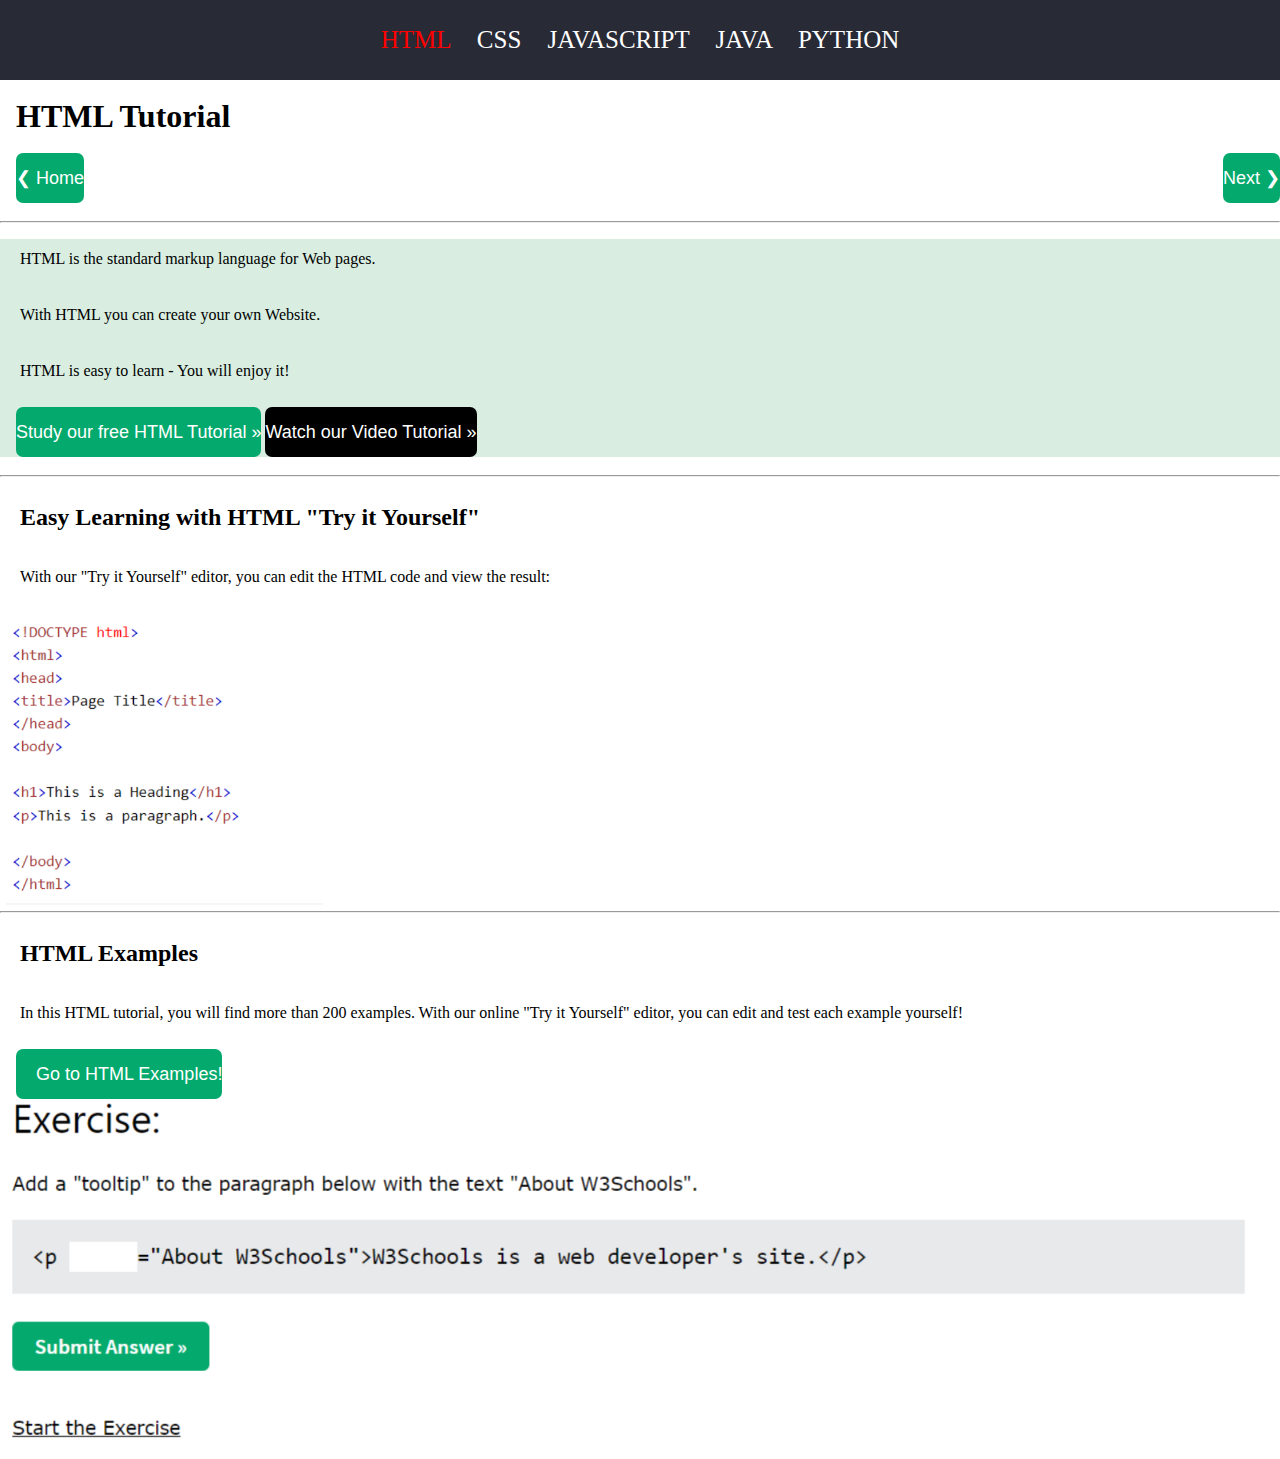
<file: index.html>
<!DOCTYPE html>
<html lang="en">

<head>
    <meta charset="UTF-8">
    <meta name="viewport" content="width=device-width, initial-scale=1.0">
    <title>W3schools</title>
    <link rel="stylesheet" href="css/style.css">
</head>

<body>
    <div class="navbar">
        <a href="#" style="color: red;" title="HTML Tutorial">HTML</a>
        <a href="./pages/css.html" title="CSS Tutorial">CSS</a>
        <a href="./pages/Js.html" title="JavaScript Tutorial">JAVASCRIPT</a>
        <a href="./pages/Java.html" title="SQL Tutorial">JAVA</a>
        <a href="./pages/Python.html" title="Python Tutorial">PYTHON</a>
    </div>
    <div class="intro">
        <br>
        <h1> &nbsp;&nbsp;HTML Tutorial</h1>
        <br>
        &nbsp;&nbsp;&nbsp;&nbsp;<button class="btn">❮ Home</button>
        &nbsp;&nbsp;&nbsp;&nbsp;&nbsp;&nbsp;<button class="btn2">Next ❯</button>
        <br><br>
    </div>
    <hr>
    <div class="about">
        <p>HTML is the standard markup language for Web pages.</p>
        <p>With HTML you can create your own Website.</p>
        <p>HTML is easy to learn - You will enjoy it!</p>
        &nbsp;&nbsp;&nbsp;&nbsp;<button class="btn">Study our free HTML Tutorial »</button>
        <button class="btn btn-2">Watch our Video Tutorial »</button>
    </div>
    <br>
    <hr>
    <div class="html-yourself">
        <h2 class="title">Easy Learning with HTML "Try it Yourself"</h2>
        <p>
            With our "Try it Yourself" editor, you can edit the HTML code and view
            the result:
        </p>
        <img width="550px" src="images/index/Capture.PNG" alt="yourself">
    </div>
    <hr>
    <div class="html-example">
        <h2 class="title">HTML Examples</h2>
        <p>
            In this HTML tutorial, you will find more than 200 examples. With our
            online "Try it Yourself" editor, you can edit and test each example
            yourself!
        </p>
        &nbsp;&nbsp;&nbsp;&nbsp;<button class="btn">Go to HTML Examples!</button>
        <br>
        <img width="1450px" src="images/index/Capture2.PNG" alt="">
    </div>

</body>

</html>
</file>
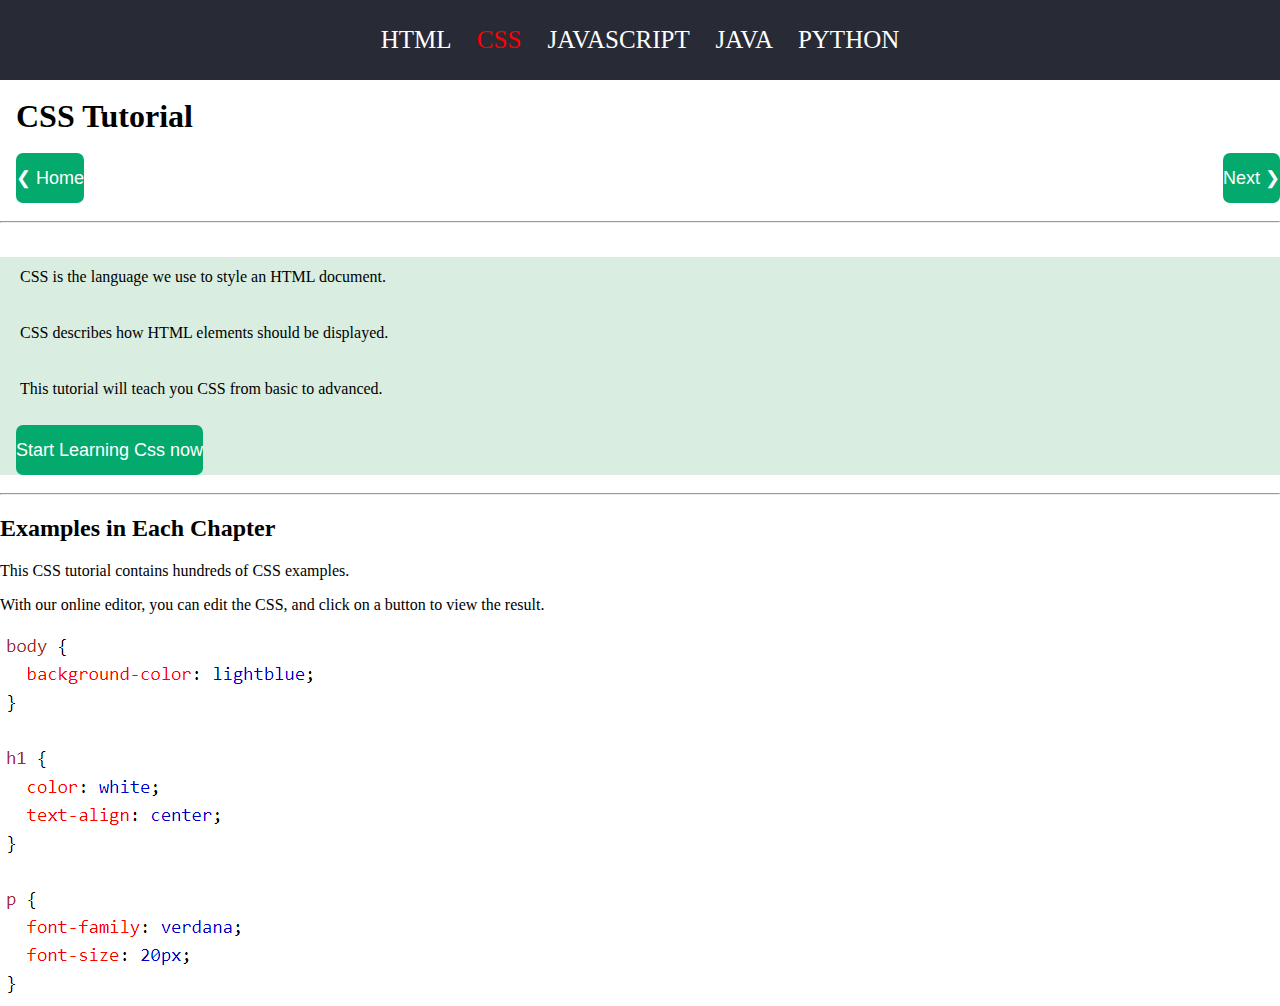
<file: pages/css.html>
<!DOCTYPE html>
<html lang="en">

<head>
    <meta charset="UTF-8">
    <meta name="viewport" content="width=device-width, initial-scale=1.0">
    <title>CSS</title>
    <link rel="stylesheet" href="../css/css.css">
</head>

<body>
    <div class="navbar">
        <a href="../index.html" title="HTML Tutorial">HTML</a>
        <a href="#" style="color: red;" title="CSS Tutorial">CSS</a>
        <a href="Js.html" title="JavaScript Tutorial">JAVASCRIPT</a>
        <a href="Java.html" title="SQL Tutorial">JAVA</a>
        <a href="Python.html" title="Python Tutorial">PYTHON</a>
    </div>
    <div class="intro">
        <br>
        <h1> &nbsp;&nbsp;CSS Tutorial</h1>
        <br>
        &nbsp;&nbsp;&nbsp;&nbsp;<button class="btn">❮ Home</button>
        <button class="btn2">Next ❯</button>
        <br><br>
    </div>
    <hr>
    <br>
    <div class="about">
        <p>CSS is the language we use to style an HTML document.</p>
        <p>CSS describes how HTML elements should be displayed.</p>
        <p>This tutorial will teach you CSS from basic to advanced.</p>
        &nbsp;&nbsp;&nbsp;&nbsp;<button class="btn">Start Learning Css now</button>
    </div>
    <br>
    <hr>
    <div class="example">
        <h2>Examples in Each Chapter</h2>
        <p>This CSS tutorial contains hundreds of CSS examples.</p>
        <p>
            With our online editor, you can edit the CSS, and click on a button to
            view the result.
        </p>
        <img src="../images/Css/css-example.png" alt="">
    </div>

</body>

</html>
</file>
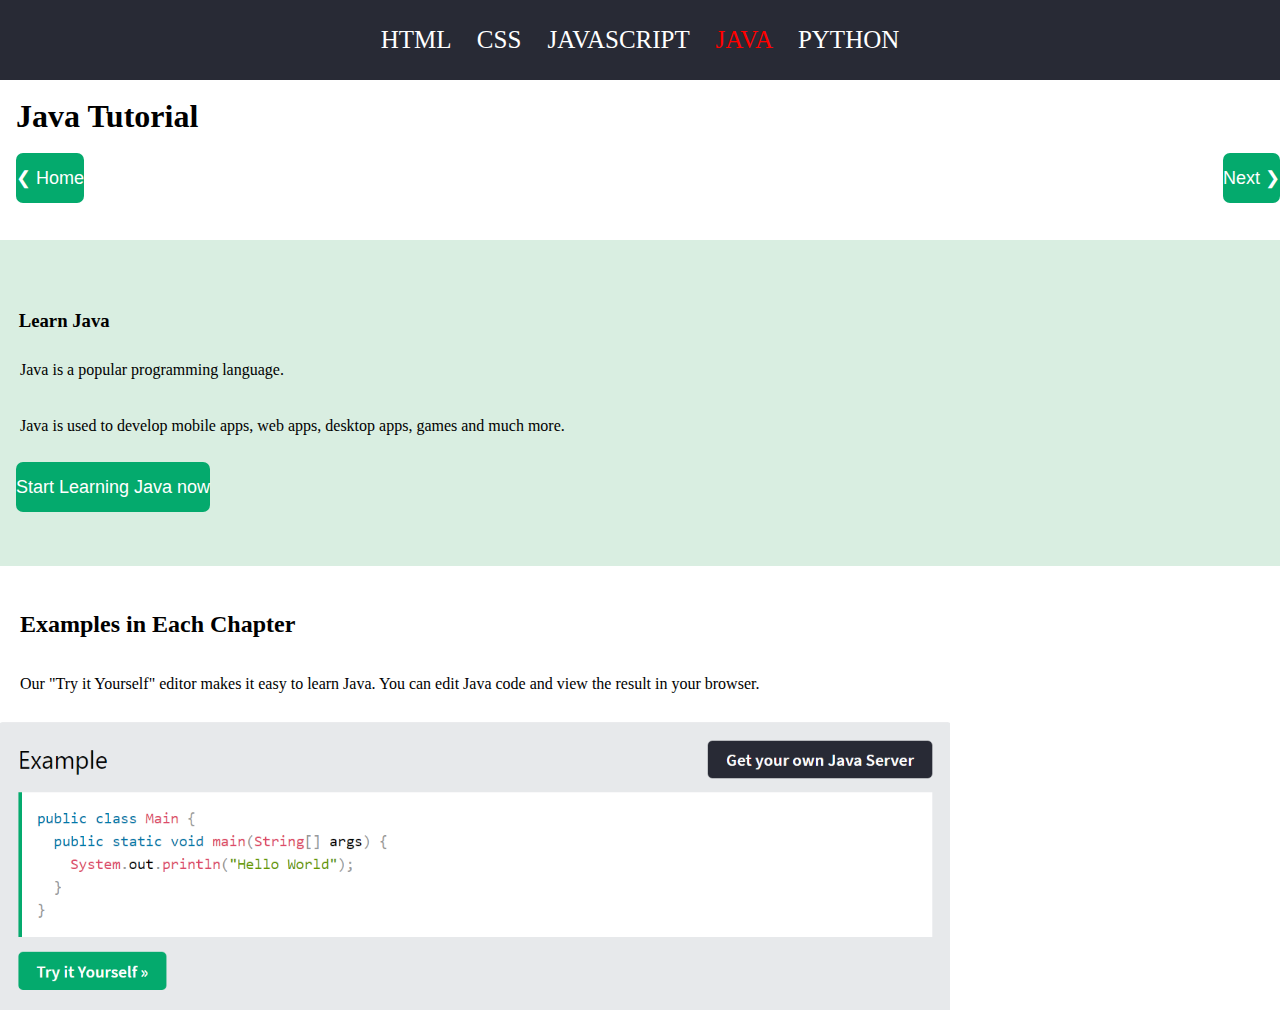
<file: pages/Java.html>
<!DOCTYPE html>
<html lang="en">

<head>
    <meta charset="UTF-8">
    <meta name="viewport" content="width=device-width, initial-scale=1.0">
    <title>Java</title>
    <link rel="stylesheet" href="../css/Java.css">
</head>

<body>
    <div class="navbar">
        <a href="../index.html" title="HTML Tutorial">HTML</a>
        <a href="css.html" title="CSS Tutorial">CSS</a>
        <a href="Js.html" title="JavaScript Tutorial">JAVASCRIPT</a>
        <a href="#" style="color: red;" title="SQL Tutorial">JAVA</a>
        <a href="Python.html" title="Python Tutorial">PYTHON</a>
    </div>
    <div class="intro">
        <br>
        <h1> &nbsp;&nbsp;Java Tutorial</h1>
        <br>
        &nbsp;&nbsp;&nbsp;&nbsp;<button class="btn">❮ Home</button>
        <button class="btn2">Next ❯</button>
        <br><br>
    </div>
    <div class="about">
        <h3> &nbsp;&nbsp;&nbsp;&nbsp;Learn Java</h3>
        <p>Java is a popular programming language.</p>
        <p>Java is used to develop mobile apps, web apps, desktop apps, games and much more.</p>
        &nbsp;&nbsp;&nbsp;&nbsp;<button class="btn"> Start Learning Java now</button>
        <br><br><br><br>
    </div>
    <br>
    <div class="html-yourself">
        <h2 class="title">Examples in Each Chapter</h2>
        <p>
            Our "Try it Yourself" editor makes it easy to learn Java. You can edit Java code and view the result in your
            browser.

        </p>
        <img width="950px" src="../images/Java/Capture.PNG" alt="yourself">
    </div>

</body>

</html>
</file>
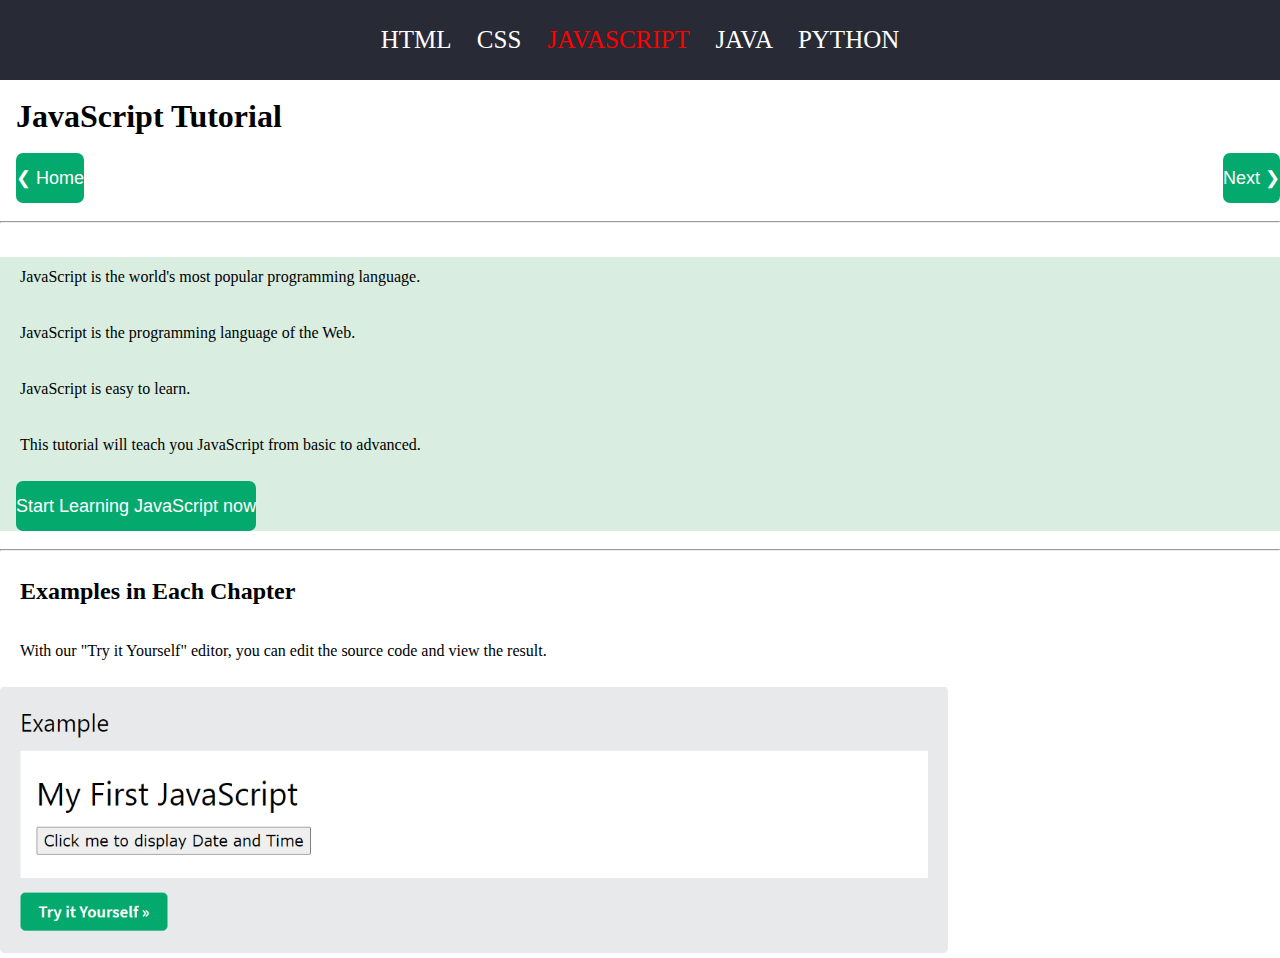
<file: pages/Js.html>
<!DOCTYPE html>
<html lang="en">

<head>
    <meta charset="UTF-8">
    <meta name="viewport" content="width=device-width, initial-scale=1.0">
    <title>Java Script</title>
    <link rel="stylesheet" href="../css/Js.css">
</head>

<body>
    <div class="navbar">
        <a href="../index.html" title="HTML Tutorial">HTML</a>
        <a href="css.html" title="CSS Tutorial">CSS</a>
        <a href="#" style="color: red;" title="JavaScript Tutorial">JAVASCRIPT</a>
        <a href="Java.html" title="SQL Tutorial">JAVA</a>
        <a href="Python.html" title="Python Tutorial">PYTHON</a>
    </div>
    <div class="intro">
        <br>
        <h1> &nbsp;&nbsp;JavaScript Tutorial</h1>
        <br>
        &nbsp;&nbsp;&nbsp;&nbsp;<button class="btn">❮ Home</button>
        <button class="btn2">Next ❯</button>
        <br><br>
    </div>
    <hr>
    <br>
    <div class="about">
        <p>JavaScript is the world's most popular programming language.</p>
        <p>JavaScript is the programming language of the Web.</p>
        <p>JavaScript is easy to learn.</p>
        <p>This tutorial will teach you JavaScript from basic to advanced.
        </p>
        &nbsp;&nbsp;&nbsp;&nbsp;<button class="btn"> Start Learning JavaScript now</button>
    </div>
    <br>
    <hr>
    <div class="html-yourself">
        <h2 class="title">Examples in Each Chapter</h2>
        <p>
            With our "Try it Yourself" editor, you can edit the source code and view the result.
        </p>
        <img width="950px" src="../images/Js/Capture.PNG" alt="yourself">
    </div>

</body>

</html>
</file>
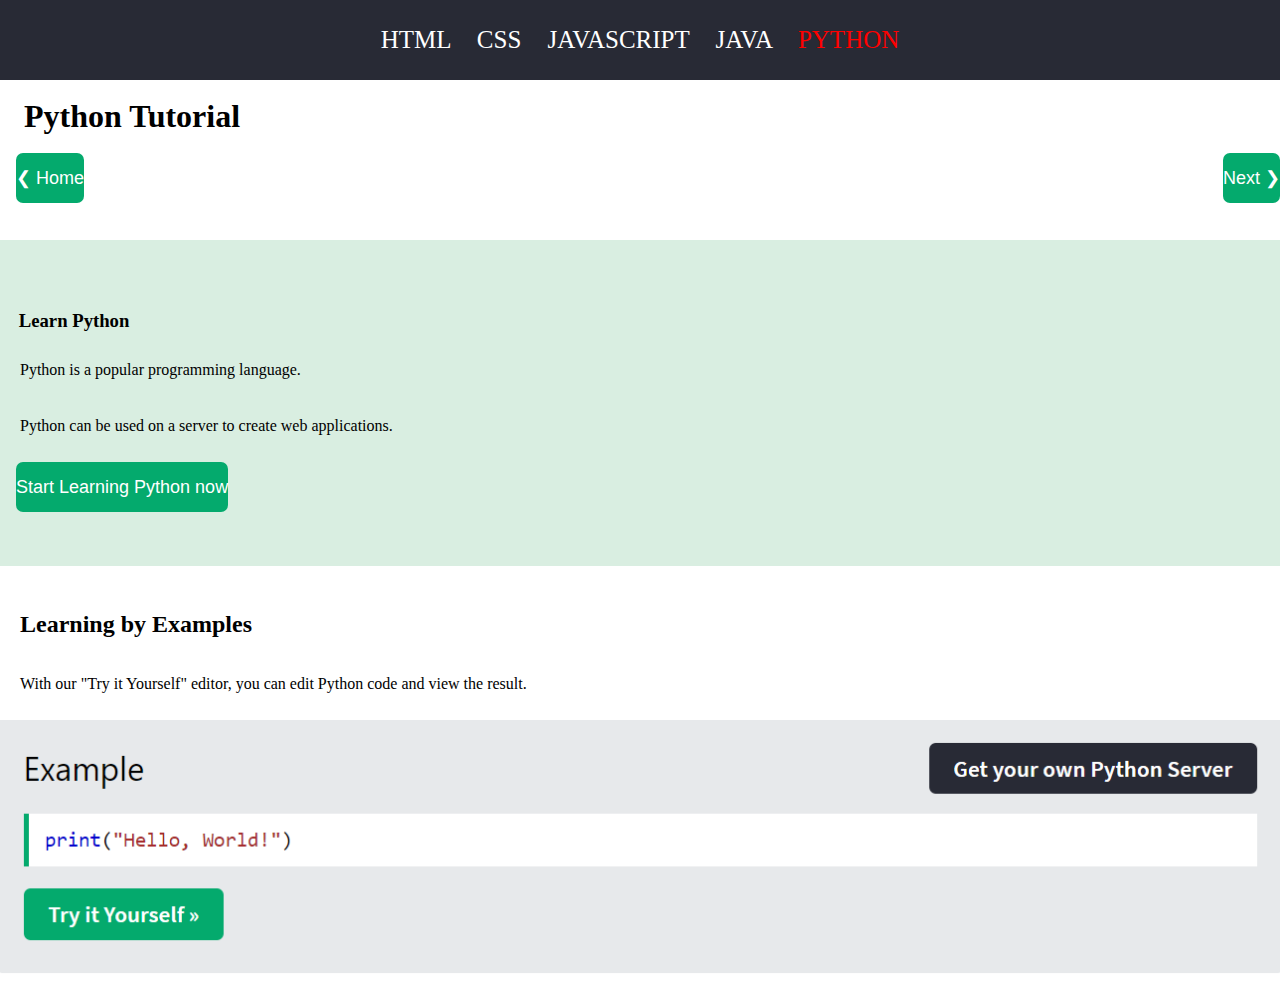
<file: pages/Python.html>
<!DOCTYPE html>
<html lang="en">

<head>
    <meta charset="UTF-8">
    <meta name="viewport" content="width=device-width, initial-scale=1.0">
    <title>Python</title>
    <link rel="stylesheet" href="../css/Pythone.css">
</head>

<body>
    <div class="navbar">
        <a href="../index.html" title="HTML Tutorial">HTML</a>
        <a href="css.html" title="CSS Tutorial">CSS</a>
        <a href="Js.html" title="JavaScript Tutorial">JAVASCRIPT</a>
        <a href="Java.html" title="SQL Tutorial">JAVA</a>
        <a href="#" style="color: red;" title="Python Tutorial">PYTHON</a>
    </div>
    <div class="intro">
        <br>
        <h1> &nbsp;&nbsp; Python Tutorial</h1>
        <br>
        &nbsp;&nbsp;&nbsp;&nbsp;<button class="btn">❮ Home</button>
        <button class="btn2">Next ❯</button>
        <br><br>
    </div>
    <div class="about">
        <h3> &nbsp;&nbsp;&nbsp;&nbsp;Learn Python</h3>
        <p>Python is a popular programming language.</p>
        <p>Python can be used on a server to create web applications.</p>
        &nbsp;&nbsp;&nbsp;&nbsp;<button class="btn"> Start Learning Python now</button>
        <br><br><br><br>
    </div>
    <br>
    <div class="html-yourself">
        <h2 class="title">Learning by Examples</h2>
        <p>
            With our "Try it Yourself" editor, you can edit Python code and view the result.

        </p>
        <img width="100%" src="../images/Python/Capture.PNG" alt="yourself">
    </div>

</body>

</html>
</file>
<file: css/style.css>
* {
    margin: 0;
    padding: 0;
}

html {
    display: block;
}

head {
    display: none;
}

.navbar {
    background-color: rgb(40, 42, 53);
    height: 80px;
    text-align: center;
    font-size: 25px;
    word-spacing: 20px;
}

.navbar a {
    text-decoration: none;
    color: white;
    line-height: 80px;
}

#html h1 {
    font-size: 40px;
}

.btn {
    height: 50px;
    font-size: 18px;
    background-color: #04aa6d;
    color: #ffffff;
    border-color: #04aa6d;
    border-radius: 7px;
    border: none;

}

.btn2 {
    height: 50px;
    font-size: 18px;
    background-color: #04aa6d;
    color: #ffffff;
    border-color: #04aa6d;
    float: right;
    border-radius: 7px;
    border: none;
}

.about {
    background-color: rgb(217, 238, 225);
}

.about p {
    line-height: 40px;
    text-indent: 20px;
}

.about .btn-2 {
    background-color: black;
}

.html-yourself *,
.html-example * {
    text-indent: 20px;
    line-height: 40px;
}

h2 {
    display: block;
    font-size: 1.5em;
    margin-block-start: 0.83em;
    margin-block-end: 0.83em;
    margin-inline-start: 0px;
    margin-inline-end: 0px;
    font-weight: bold;
}

p {
    display: block;
    margin-block-start: 1em;
    margin-block-end: 1em;
    margin-inline-start: 0px;
    margin-inline-end: 0px;
}
</file>
<file: css/css.css>
* {
    margin: 0;
    padding: 0;
}

.navbar {
    background-color: rgb(40, 42, 53);
    height: 80px;
    text-align: center;
    font-size: 25px;
    word-spacing: 20px;
}

.navbar a {
    text-decoration: none;
    color: white;
    line-height: 80px;
}

#html h1 {
    font-size: 40px;
}

div {
    display: block;
}

.btn {
    height: 50px;
    font-size: 18px;
    background-color: #04aa6d;
    color: #ffffff;
    border-color: #04aa6d;
    border-radius: 7px;
    border: none;

}

.btn2 {
    height: 50px;
    font-size: 18px;
    background-color: #04aa6d;
    color: #ffffff;
    border-color: #04aa6d;
    float: right;
    border-radius: 7px;
    border: none;
}

.about {
    background-color: rgb(217, 238, 225);
}

.about p {
    line-height: 40px;
    text-indent: 20px;
}

.about .btn-2 {
    background-color: black;
}

h2 {
    display: block;
    font-size: 1.5em;
    margin-block-start: 0.83em;
    margin-block-end: 0.83em;
    margin-inline-start: 0px;
    margin-inline-end: 0px;
    font-weight: bold;
}

p {
    display: block;
    margin-block-start: 1em;
    margin-block-end: 1em;
    margin-inline-start: 0px;
    margin-inline-end: 0px;
}

#img {
    overflow-clip-margin: content-box;
    overflow: clip;
}
</file>
<file: css/Java.css>
* {
    margin: 0;
    padding: 0;
}

.navbar {
    background-color: rgb(40, 42, 53);
    height: 80px;
    text-align: center;
    font-size: 25px;
    word-spacing: 20px;
}

.navbar a {
    text-decoration: none;
    color: white;
    line-height: 80px;
}

#html h1 {
    font-size: 40px;
}

div {
    display: block;
}

.btn {
    height: 50px;
    font-size: 18px;
    background-color: #04aa6d;
    color: #ffffff;
    border-color: #04aa6d;
    border-radius: 7px;
    border: none;
}

.btn2 {
    height: 50px;
    font-size: 18px;
    background-color: #04aa6d;
    color: #ffffff;
    border-color: #04aa6d;
    float: right;
    border-radius: 7px;
    border: none;
}

.about {
    background-color: rgb(217, 238, 225);
}

.about p {
    line-height: 40px;
    text-indent: 20px;
}

h3 {
    display: block;
    margin-block-start: 1em;
    margin-block-end: 1em;
    margin-inline-start: 0px;
    margin-inline-end: 0px;
    padding-right: 100px;
    padding-top: 70px;
}

.html-yourself *,
.html-example * {
    text-indent: 20px;
    line-height: 40px;
}

h2 {
    display: block;
    font-size: 1.5em;
    margin-block-start: 0.83em;
    margin-block-end: 0.83em;
    margin-inline-start: 0px;
    margin-inline-end: 0px;
    font-weight: bold;
}

p {
    display: block;
    margin-block-start: 1em;
    margin-block-end: 1em;
    margin-inline-start: 0px;
    margin-inline-end: 0px;
}
</file>
<file: css/Js.css>
* {
    margin: 0;
    padding: 0;
}

.navbar {
    background-color: rgb(40, 42, 53);
    height: 80px;
    text-align: center;
    font-size: 25px;
    word-spacing: 20px;
}

.navbar a {
    text-decoration: none;
    color: white;
    line-height: 80px;
}

#html h1 {
    font-size: 40px;
}

div {
    display: block;
}

.btn {
    height: 50px;
    font-size: 18px;
    background-color: #04aa6d;
    color: #ffffff;
    border-color: #04aa6d;
    border-radius: 7px;
    border: none;
}

.btn2 {
    height: 50px;
    font-size: 18px;
    background-color: #04aa6d;
    color: #ffffff;
    border-color: #04aa6d;
    float: right;
    border-radius: 7px;
    border: none;
}

.about {
    background-color: rgb(217, 238, 225);
}

.about p {
    line-height: 40px;
    text-indent: 20px;
}

.html-yourself *,
.html-example * {
    text-indent: 20px;
    line-height: 40px;
}

h2 {
    display: block;
    font-size: 1.5em;
    margin-block-start: 0.83em;
    margin-block-end: 0.83em;
    margin-inline-start: 0px;
    margin-inline-end: 0px;
    font-weight: bold;
}

p {
    display: block;
    margin-block-start: 1em;
    margin-block-end: 1em;
    margin-inline-start: 0px;
    margin-inline-end: 0px;
}
</file>
<file: css/Pythone.css>
* {
    margin: 0;
    padding: 0;
}

.navbar {
    background-color: rgb(40, 42, 53);
    height: 80px;
    text-align: center;
    font-size: 25px;
    word-spacing: 20px;
}

.navbar a {
    text-decoration: none;
    color: white;
    line-height: 80px;
}

#html h1 {
    font-size: 40px;
}

div {
    display: block;
}

.btn {
    height: 50px;
    font-size: 18px;
    background-color: #04aa6d;
    color: #ffffff;
    border-color: #04aa6d;
    border-radius: 7px;
    border: none;
}

.btn2 {
    height: 50px;
    font-size: 18px;
    background-color: #04aa6d;
    color: #ffffff;
    border-color: #04aa6d;
    float: right;
    border-radius: 7px;
    border: none;
}

.about {
    background-color: rgb(217, 238, 225);
}

.about p {
    line-height: 40px;
    text-indent: 20px;
}

h3 {
    display: block;
    margin-block-start: 1em;
    margin-block-end: 1em;
    margin-inline-start: 0px;
    margin-inline-end: 0px;
    padding-right: 100px;
    padding-top: 70px;
}

.html-yourself *,
.html-example * {
    text-indent: 20px;
    line-height: 40px;
}

h2 {
    display: block;
    font-size: 1.5em;
    margin-block-start: 0.83em;
    margin-block-end: 0.83em;
    margin-inline-start: 0px;
    margin-inline-end: 0px;
    font-weight: bold;
}

p {
    display: block;
    margin-block-start: 1em;
    margin-block-end: 1em;
    margin-inline-start: 0px;
    margin-inline-end: 0px;
}
</file>
